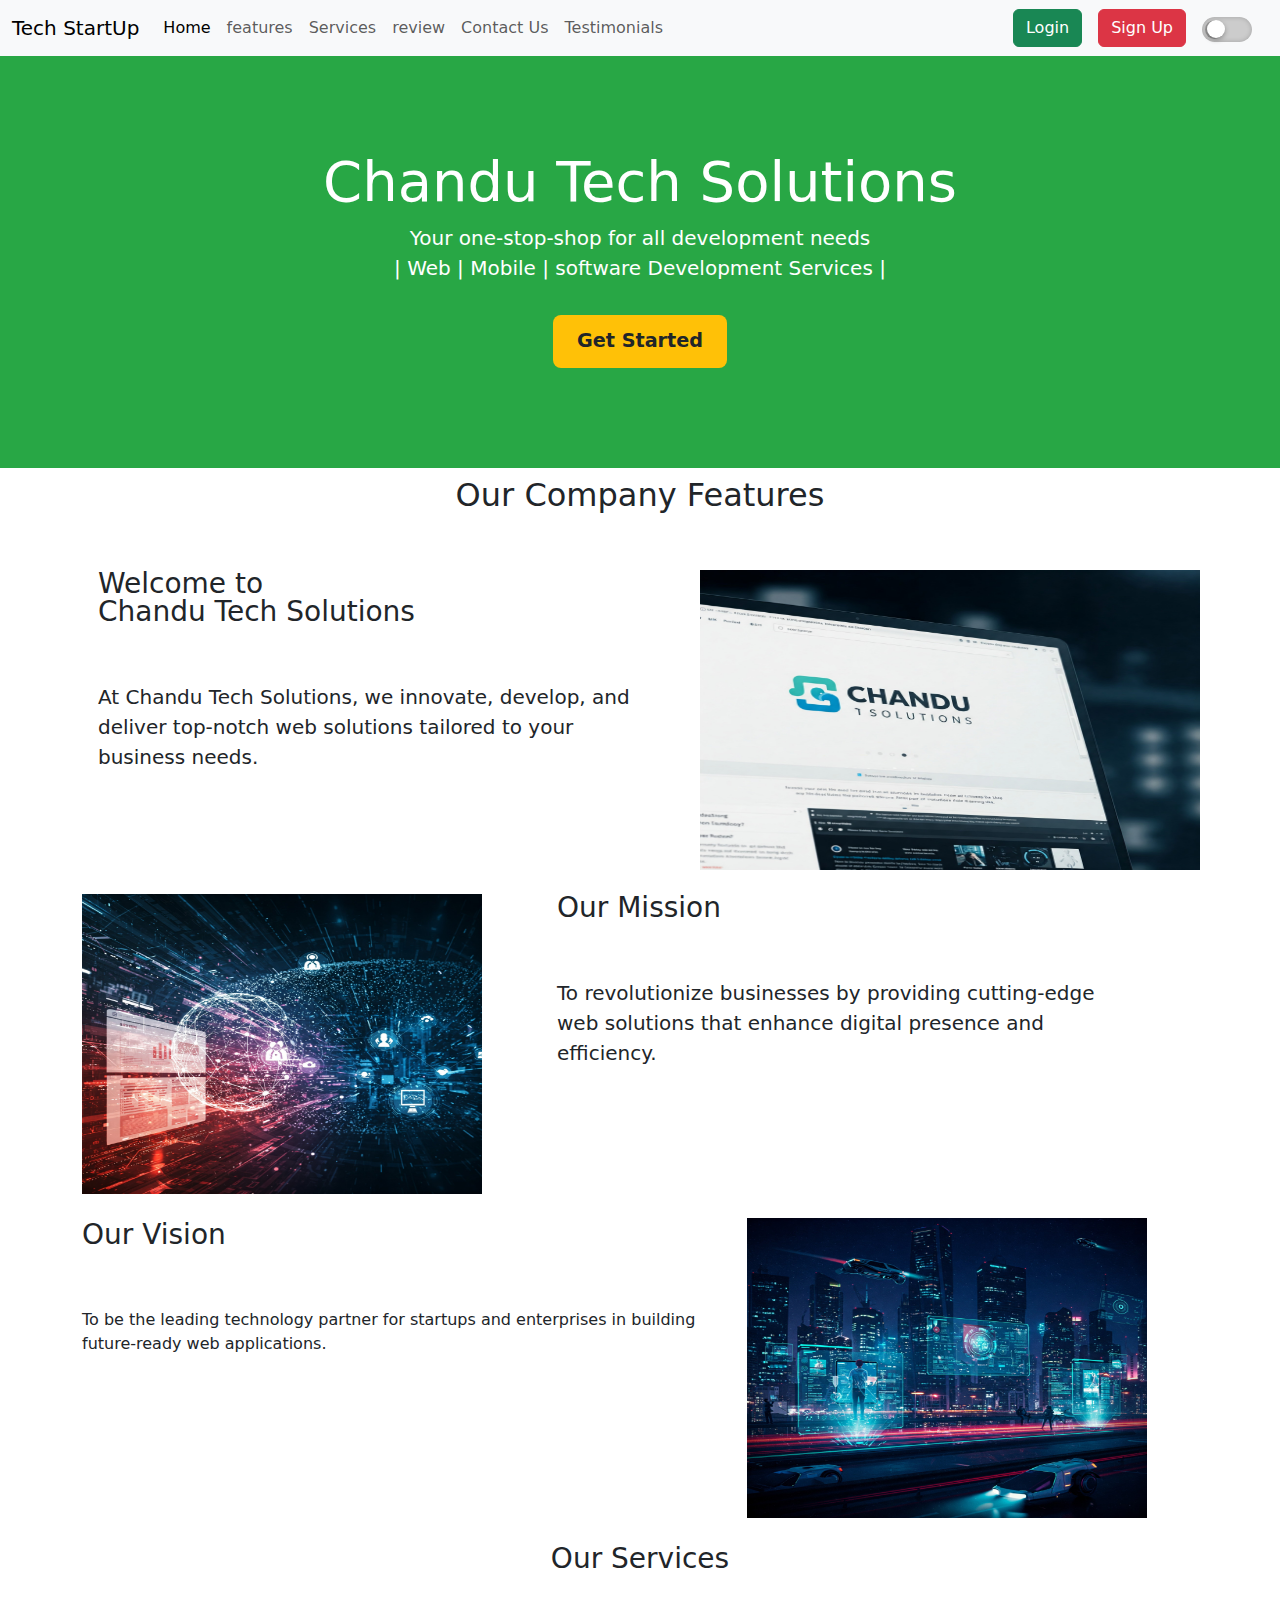
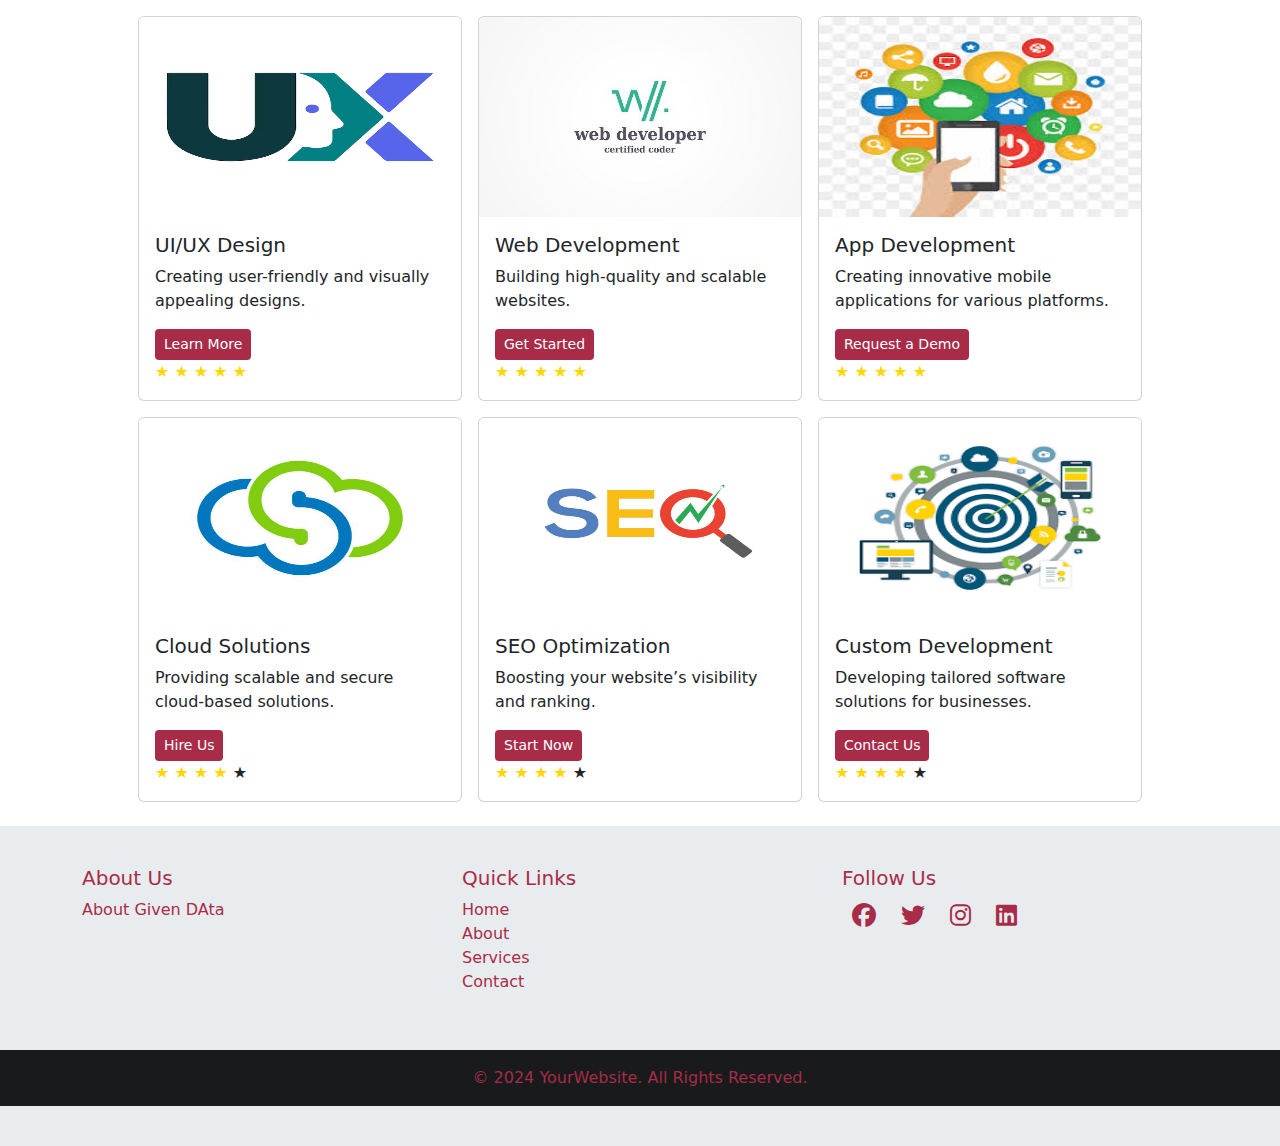
<file: index.html>
<!DOCTYPE html>
<html lang="en" data-bs-theme="" id="htmlpage">

<head>
    <meta charset="UTF-8">
    <meta name="viewport" content="width=device-width, initial-scale=1.0">
    <title>Document</title>
    <link rel="stylesheet" href="https://cdnjs.cloudflare.com/ajax/libs/font-awesome/6.4.2/css/all.min.css">
    <link href="https://cdn.jsdelivr.net/npm/bootstrap@5.3.3/dist/css/bootstrap.min.css" rel="stylesheet"
        integrity="sha384-QWTKZyjpPEjISv5WaRU9OFeRpok6YctnYmDr5pNlyT2bRjXh0JMhjY6hW+ALEwIH" crossorigin="anonymous">
    <link href="style.css" rel="stylesheet">
</head>

<body>

    <nav class="navbar navbar-expand-md  fixed-top nav-light bg-light  " id="navbar">
        <div class="container-fluid">
            <a class="navbar-brand" href="#">Tech StartUp</a>
            <button class="navbar-toggler collapsed" type="button" data-bs-toggle="collapse"
                data-bs-target="#navbarCollapse" aria-controls="navbarCollapse" aria-expanded="false"
                aria-label="Toggle navigation">
                <span class="navbar-toggler-icon"></span>
            </button>
            <div class="navbar-collapse collapse" id="navbarCollapse">
                <ul class="navbar-nav me-auto mb-2 mb-md-0">
                    <li class="nav-item">
                        <a class="nav-link active navlink" aria-current="page" href="#">Home</a>
                    </li>
                    
                    <li class="nav-item">
                        <a class="nav-link navlink" href="#features">features</a>
                    </li>
                    <li class="nav-item">
                        <a class="nav-link navlink" href="#services">Services</a>
                    </li>
                    <li class="nav-item">
                        <a class="nav-link navlink" href="rating.html">review</a>
                    </li>
                    <li class="nav-item">
                        <a class="nav-link navlink" href="contactus.html">Contact Us</a>
                    </li>
                    <li class="nav-item">
                        <a class="nav-link navlink" href="testimonial.html">Testimonials</a>
                    </li>
                </ul>
                <form class="d-flex">
                    <button class="btn btn-success mx-3" type="button" data-bs-toggle="modal"
                        data-bs-target="#loginModal">Login</button>
                    <button class="btn btn-danger" type="button" data-bs-toggle="modal"
                        data-bs-target="#signupModal">Sign Up</button>
                </form>
                <div class="form-check form-switch mx-3">
                    <input class="form-check-input " type="checkbox" id="darkModeSwitch">
                    <label class="form-check-label" for="darkModeSwitch"></label>
                </div>
            </div>
        </div>
    </nav>
    <br><br>
    <!-- Button trigger modal -->

    <!-- Modal Login -->
    <div class="modal fade " id="loginModal" tabindex="-1" aria-labelledby="loginModalLabel" aria-hidden="true">
        <div class="modal-dialog">
            <div class="modal-content">
                <div class="modal-header">
                    <h1 class="modal-title fs-5" id="exampleModalLabel">Login Form</h1>
                    <button type="button" class="btn-close" data-bs-dismiss="modal" aria-label="Close"></button>
                </div>
                <div class="modal-body">

                    <div class="mb-3">
                        <label for="exampleFormControlInput1" class="form-label" re>Email address</label>
                        <input type="email" class="form-control" id="exampleFormControlInput1">
                    </div>
                    <div class="mb-3 ">
                        <label for="inputPassword" class="col-sm-2 col-form-label">Password</label>
                        <input type="password" class="form-control" id="inputPassword">
                    </div>
                    <p>Don't have an account create one</p>
                    <button type="button" class="btn btncolor" data-bs-dismiss="modal">Login</button>

                </div>
            </div>
        </div>
    </div>
    <!-- Modal Sign up-->

    <div class="modal fade " id="signupModal" tabindex="-1" aria-labelledby="signupModalLabel" aria-hidden="true">
        <div class="modal-dialog">
            <div class="modal-content">
                <div class="modal-header">
                    <h1 class="modal-title fs-5" id="exampleModalLabel">Login Form</h1>
                    <button type="button" class="btn-close" data-bs-dismiss="modal" aria-label="Close"></button>
                </div>
                <div class="modal-body">
                    <div class="mb-3">
                        <label for="exampleFormControlInput1" class="form-label">Email address</label>
                        <input type="email" class="form-control" id="exampleFormControlInput1">
                    </div>
                    <div class="mb-3 ">
                        <label for="inputPassword" class="col-sm-2 col-form-label">Password</label>
                        <input type="password" class="form-control" id="inputPassword">
                    </div>
                    <button type="button" class=" btn btn-danger" data-bs-dismiss="modal">Sign Up</button>
                </div>
            </div>
        </div>
    </div>
    <!-- Hero Section-->
    <section class="hero-section" id="about">
        <div class="hero">
            <div>
                <h1 class="display-4">Chandu Tech Solutions</h1>
                <p class="lead">Your one-stop-shop for all development needs<br>| Web | Mobile | software Development
                    Services | </p>
                <button class="btn btn-custom mt-3" onclick="ctaClick()">Get Started</button>
            </div>
        </div>


        <!-- features Section -->

        <section class="container features-section" id="features">
            <h2 class="align-items-center my-2">Our Company Features</h2><br><br>
            <div class="row featurette my-6">
                <div class="col-md-6 mx-3">
                    <h3 class="featurette-heading fw-normal lh-1">Welcome to <br>Chandu Tech Solutions </h3>
                    <br><br>
                    <p class="lead">At Chandu Tech Solutions, we innovate, develop, and deliver top-notch web solutions
                        tailored to your business needs.</p>
                </div>
                <div class="col-md-4 mx-3">
                    <img src="chandusolutions.jpeg" alt="company logo" width="500" height="300">
                </div>
            </div>
            <div class="row featurette my-4">
                <div class="col-md-6 order-md-2">
                    <h3 class="featurette-heading fw-normal lh-1">Our Mission</h3><br><br>
                    <p class="lead">To revolutionize businesses by providing cutting-edge web solutions that enhance
                        digital presence and efficiency.</p>
                </div>
                <div class="col-md-5 order-md-1">
                    <img src="mission.jpeg" alt="our mission" width="400" height="300">
                </div>
            </div>
            <div class="row featurette my-4">
                <div class="col-md-7">
                   
                    <h3>Our Vision</h3><br><br>
                    <p>To be the leading technology partner for startups and enterprises in building future-ready web
                        applications.</p>
                </div>
                <div class="col-md-5">
                    <img src="vision.jpeg" alt="our Vision" width="400" height="300">

                </div>
            </div>
        </section>

        <!-- Services Section -->
        <div class="heading text-center my-4" id="services">
            <h3>Our Services<h3>
        </div>
        <div class="container">
            <div class="row row-cols-1 row-cols-sm-2 row-cols-md-3 g-3 mx-5 my-4">
                <div class="col">
                    <div class="card cardhover">
                        <img src="uiux.avif" class="bd-placeholder-img card-img-top" width="100%" height="200"
                            alt="UI/UX Design">
                        <div class="card-body">
                            <h5 class="card-title">UI/UX Design</h5>
                            <p class="card-text">Creating user-friendly and visually appealing designs.</p>
                            <a href="#" class="btn btn-sm btncolor">Learn More</a>
                            <br>
                            <span class="star1" data-value="1" style="color: gold;">&#9733;</span>
                            <span class="star2" data-value="2" style="color: gold;">&#9733;</span>
                            <span class="star3" data-value="3" style="color: gold;">&#9733;</span>
                            <span class="star4" data-value="4" style="color: gold;">&#9733;</span>
                            <span class="star5" data-value="5" style="color: gold;">&#9733;</span>
                        </div>
                       

                            
                        
                    </div>
                </div>

                <div class="col">
                    <div class="card cardhover">
                        <img src="web.jpg" class="bd-placeholder-img card-img-top" width="100%" height="200"
                            alt="Web Development">
                        <div class="card-body">
                            <h5 class="card-title">Web Development</h5>
                            <p class="card-text">Building high-quality and scalable websites.</p>
                            <a href="" class="btn btn-sm btncolor">Get Started</a><br>
                            <span class="star1" data-value="1" style="color: gold;">&#9733;</span>
                            <span class="star2" data-value="2" style="color: gold;">&#9733;</span>
                            <span class="star3" data-value="3" style="color: gold;">&#9733;</span>
                            <span class="star4" data-value="4" style="color: gold;">&#9733;</span>
                            <span class="star5" data-value="5" style="color: gold;">&#9733;</span>
                        </div>
                    </div>
                </div>

                <div class="col">
                    <div class="card cardhover">
                        <img src="app.jpeg" class="bd-placeholder-img card-img-top" width="100%" height="200"
                            alt="App Development">
                        <div class="card-body">
                            <h5 class="card-title">App Development</h5>
                            <p class="card-text">Creating innovative mobile applications for various platforms.</p>
                            <a href="" class="btn btn-sm btncolor">Request a Demo</a><br>
                            <span class="star1" data-value="1" style="color: gold;">&#9733;</span>
                            <span class="star2" data-value="2" style="color: gold;">&#9733;</span>
                            <span class="star3" data-value="3" style="color: gold;">&#9733;</span>
                            <span class="star4" data-value="4" style="color: gold;">&#9733;</span>
                            <span class="star5" data-value="5" style="color: gold;">&#9733;</span>
                        </div>
                    </div>
                </div>

                <div class="col">
                    <div class="card cardhover">
                        <img src="cloud.jpg" class="bd-placeholder-img card-img-top" width="100%" height="200"
                            alt="Cloud Solutions">
                        <div class="card-body">
                            <h5 class="card-title">Cloud Solutions</h5>
                            <p class="card-text">Providing scalable and secure cloud-based solutions.</p>
                            <a href="" class="btn btn-sm btncolor ">Hire Us</a>
                            <br>
                            <span class="star1" data-value="1" style="color: gold;">&#9733;</span>
                            <span class="star2" data-value="2" style="color: gold;">&#9733;</span>
                            <span class="star3" data-value="3" style="color: gold;">&#9733;</span>
                            <span class="star4" data-value="4" style="color: gold;">&#9733;</span>
                            <span class="star5" data-value="5">&#9733;</span>
                        </div>
                    </div>
                </div>

                <div class="col">
                    <div class="card cardhover">
                        <img src="seo.jpg" class="bd-placeholder-img card-img-top" width="100%" height="200"
                            alt="SEO Optimization">
                        <div class="card-body">
                            <h5 class="card-title">SEO Optimization</h5>
                            <p class="card-text">Boosting your website’s visibility and ranking.</p>
                            <a href="" class="btn btn-sm btncolor">Start Now</a><br>
                            <span class="star1" data-value="1" style="color: gold;">&#9733;</span>
                            <span class="star2" data-value="2" style="color: gold;">&#9733;</span>
                            <span class="star3" data-value="3" style="color: gold;">&#9733;</span>
                            <span class="star4" data-value="4" style="color: gold;">&#9733;</span>
                            <span class="star5" data-value="5">&#9733;</span>
                        </div>
                    </div>
                </div>

                <div class="col">
                    <div class="card cardhover">
                        <img src="customdev.png" class="bd-placeholder-img card-img-top" width="100%" height="200"
                            alt="Custom Software">
                        <div class="card-body">
                            <h5 class="card-title">Custom Development</h5>
                            <p class="card-text">Developing tailored software solutions for businesses.</p>
                            <a href="" class="btn btn-sm btncolor">Contact Us</a>
                            <br>
                            <span class="star1" data-value="1" style="color: gold;">&#9733;</span>
                            <span class="star2" data-value="2" style="color: gold;">&#9733;</span>
                            <span class="star3" data-value="3" style="color: gold;">&#9733;</span>
                            <span class="star4" data-value="4" style="color: gold;">&#9733;</span>
                            <span class="star5" data-value="5">&#9733;</span>
                        </div>
                    </div>
                </div>
            </div>
        </div>


        <!-- Footer Section-->
        <footer class="footer text-center text-lg-start" id="footerid">
            <div class="container">
                <div class="row">
                    <!-- About Section -->
                    <div class="col-lg-4 col-md-6 mb-4">
                        <h5>About Us</h5>
                        <p>About Given DAta</p>
                    </div>

                    <!-- Useful Links -->
                    <div class="col-lg-4 col-md-6 mb-4">
                        <h5>Quick Links</h5>
                        <ul class="list-unstyled">
                            <li><a href="#">Home</a></li>
                            <li><a href="#">About</a></li>
                            <li><a href="#">Services</a></li>
                            <li><a href="#">Contact</a></li>
                        </ul>
                    </div>

                    <!-- Social Media Links -->
                    <div class="col-lg-4 col-md-12">
                        <h5>Follow Us</h5>
                        <div class="social-icons">
                            <a href="#"><i class="fab fa-facebook"></i></a>
                            <a href="#"><i class="fab fa-twitter"></i></a>
                            <a href="#"><i class="fab fa-instagram"></i></a>
                            <a href="#"><i class="fab fa-linkedin"></i></a>
                        </div>
                    </div>
                </div>
            </div>

            <!-- Copyright -->
            <div class="text-center py-3 mt-3" style="background: #181a1b; " id="divmiddleline">
                © 2024 YourWebsite. All Rights Reserved.
            </div>
        </footer>

        <script src="https://cdn.jsdelivr.net/npm/bootstrap@5.3.3/dist/js/bootstrap.bundle.min.js"
            integrity="sha384-YvpcrYf0tY3lHB60NNkmXc5s9fDVZLESaAA55NDzOxhy9GkcIdslK1eN7N6jIeHz"
            crossorigin="anonymous"></script>
</body>

</html>


<script>
    function ctaClick() {
        alert("Thank you for showing interest! Stay tuned for more.");
    }
    const html = document.getElementById("htmlpage");
    const checkbox = document.getElementById("darkModeSwitch");
    const nav = document.getElementById("navbar")
    const footercolor=document.getElementById("footerid");
    checkbox.addEventListener("change", () => {
        if (checkbox.checked) {
            html.setAttribute("data-bs-theme", "dark");
            nav.classList.add("nav-dark");
            nav.classList.add("bg-dark");
            nav.classList.remove("nav-light");
            nav.classList.remove("bg-light");
            footercolor.style.backgroundColor ="#2e3033"

        } else {
            html.setAttribute("data-bs-theme", "light");
            nav.classList.add("nav-light");
            nav.classList.add("bg-light");
            nav.classList.remove("nav-dark");
            nav.classList.remove("bg-dark");
            footercolor.style.backgroundColor ="#e9ecef" ;
        }
    });


</script>

<script src="https://cdn.jsdelivr.net/npm/bootstrap@5.3.0/dist/js/bootstrap.bundle.min.js"></script>








<script src="https://cdn.jsdelivr.net/npm/bootstrap@5.3.3/dist/js/bootstrap.bundle.min.js"
    integrity="sha384-YvpcrYf0tY3lHB60NNkmXc5s9fDVZLESaAA55NDzOxhy9GkcIdslK1eN7N6jIeHz"
    crossorigin="anonymous"></script>
</body>
</file>
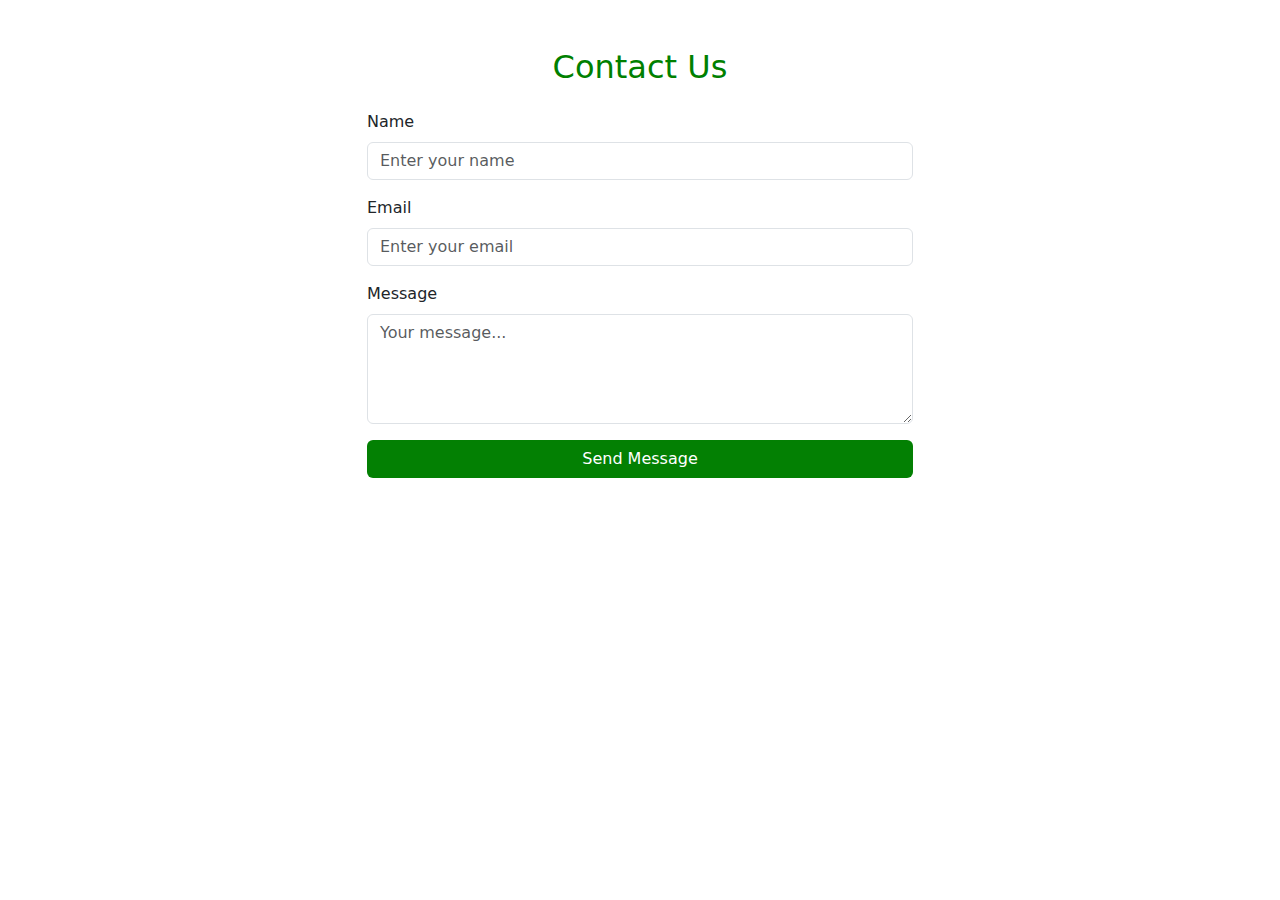
<file: contactus.html>
<!DOCTYPE html>
<html lang="en">
<head>
    <meta charset="UTF-8">
    <meta name="viewport" content="width=device-width, initial-scale=1.0">
    <title>Contact Us</title>
    <link href="https://cdn.jsdelivr.net/npm/bootstrap@5.3.3/dist/css/bootstrap.min.css" rel="stylesheet">
    <style>
        .form-control:focus, .btn:focus , .form-check:focus{
        border-color: rgb(7, 143, 7) !important; /* Change border color */
        box-shadow: 0 0 5px green !important; /* Change the glow effect */
        outline: none !important;
    }
    h2{
        color: green;
    }
    .btncolor{
    background-color: rgb(3, 128, 3);
    color: white;
}
.btncolor:hover{
    background-color: rgb(15, 172, 15);
}
    </style>
    
</head>
<body>
    <div class="container mt-5">
        <h2 class="text-center mb-4">Contact Us</h2>
        <div class="row justify-content-center">
            <div class="col-md-6">
                <form>
                    <div class="mb-3">
                        <label for="name" class="form-label">Name</label>
                        <input type="text" class="form-control" id="name" placeholder="Enter your name" required>
                    </div>
                    <div class="mb-3">
                        <label for="email" class="form-label">Email</label>
                        <input type="email" class="form-control" id="email" placeholder="Enter your email" required>
                    </div>
                    <div class="mb-3">
                        <label for="message" class="form-label">Message</label>
                        <textarea class="form-control" id="message" rows="4" placeholder="Your message..." required></textarea>
                    </div>
                    <button type="submit" class="btn btncolor w-100">Send Message</button>
                </form>
            </div>
        </div>
    </div>

    <script src="https://cdn.jsdelivr.net/npm/bootstrap@5.3.3/dist/js/bootstrap.bundle.min.js"></script>
</body>
</html>
</file>
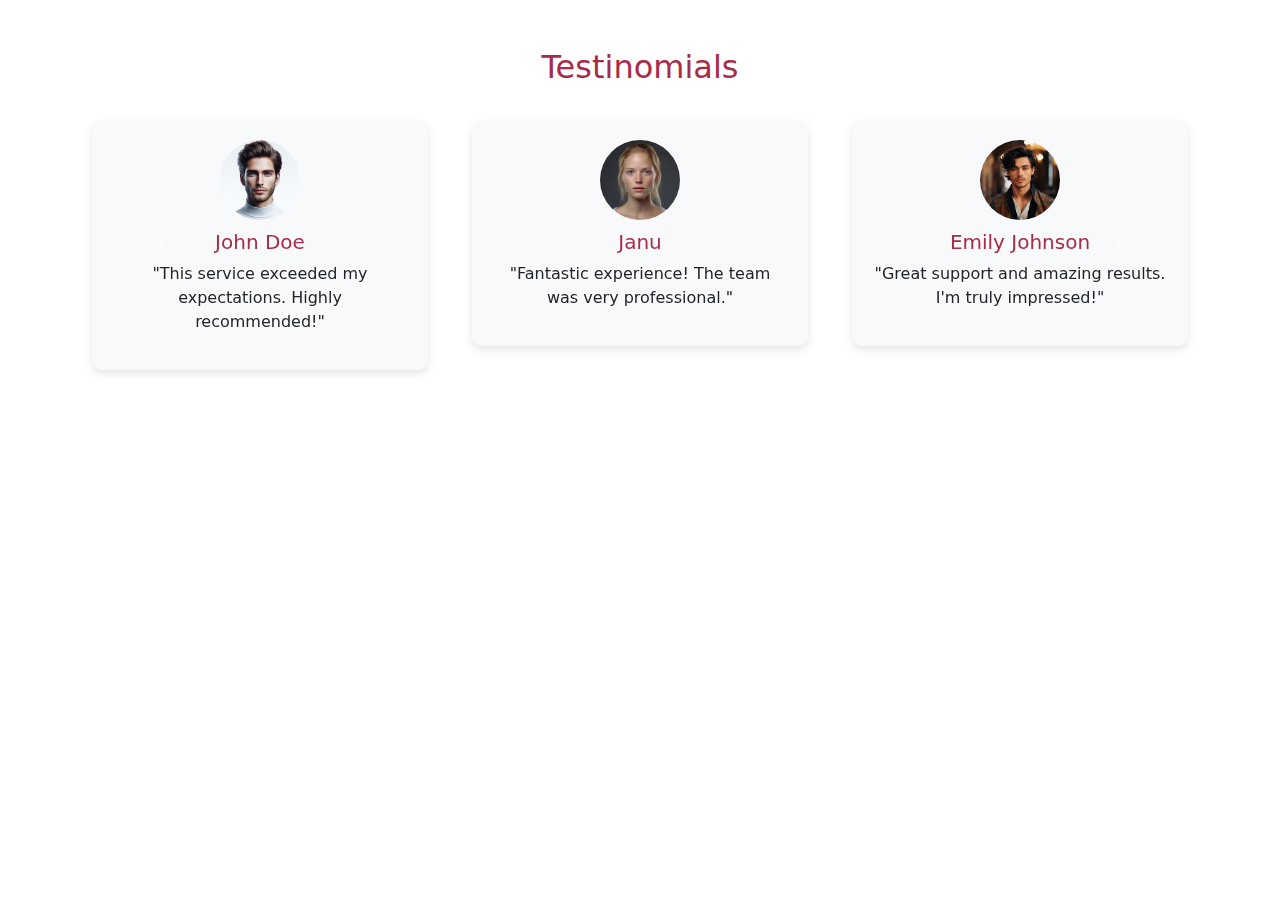
<file: testimonial.html>
<!DOCTYPE html>
<html lang="en">
<head>
    <meta charset="UTF-8">
    <meta name="viewport" content="width=device-width, initial-scale=1.0">
    <title>Testimonials Carousel</title>
    <link href="https://cdn.jsdelivr.net/npm/bootstrap@5.3.0/dist/css/bootstrap.min.css" rel="stylesheet">
    <style>
        .testimonial-card {
            background: #f8f9fa;
            border-radius: 10px;
            padding: 20px;
            box-shadow: 0 4px 8px rgba(0, 0, 0, 0.1);
            text-align: center;
            margin: 10px;
        }
        .testimonial-card img {
            width: 80px;
            height: 80px;
            border-radius: 50%;
            margin-bottom: 10px;
        }
        h2,h5{
            color: #a82c48;
        }
    </style>
</head>
<body>

<div class="container my-5">
    <h2 class="text-center mb-4">Testinomials</h2>
    <div id="testimonialCarousel" class="carousel slide" data-bs-ride="carousel">
        <div class="carousel-inner">
            <div class="carousel-item active">
                <div class="row">
                    <div class="col-md-4">
                        <div class="testimonial-card">
                            <img src="t1.avif" alt="User">
                            <h5>John Doe</h5>
                            <p>"This service exceeded my expectations. Highly recommended!"</p>
                        </div>
                    </div>
                    <div class="col-md-4">
                        <div class="testimonial-card">
                            <img src="t2.jpeg" alt="User">
                            <h5>Janu </h5>
                            <p>"Fantastic experience! The team was very professional."</p>
                        </div>
                    </div>
                    <div class="col-md-4">
                        <div class="testimonial-card">
                            <img src="t3.jpeg" alt="User">
                            <h5>Emily Johnson</h5>
                            <p>"Great support and amazing results. I'm truly impressed!"</p>
                        </div>
                    </div>
                </div>
            </div>
            <div class="carousel-item">
                <div class="row">
                    <div class="col-md-4">
                        <div class="testimonial-card">
                            <img src="t4.jpeg" alt="User">
                            <h5>smriti aggarval</h5>
                            <p>"Absolutely loved the service! Will use it again."</p>
                        </div>
                    </div>
                    <div class="col-md-4">
                        <div class="testimonial-card">
                            <img src="t5.jpeg" alt="User">
                            <h5>Sara shruthi</h5>
                            <p>"A game-changer for my business. Highly recommended!"</p>
                        </div>
                    </div>
                    <div class="col-md-4">
                        <div class="testimonial-card">
                            <img src="t6.jpeg" alt="User">
                            <h5>David Lee</h5>
                            <p>"Excellent customer support and quality service!"</p>
                        </div>
                    </div>
                </div>
            </div>
        </div>
        
        <button class="carousel-control-prev" type="button" data-bs-target="#testimonialCarousel" data-bs-slide="prev">
            <span class="carousel-control-prev-icon" aria-hidden="true"></span>
        </button>
        <button class="carousel-control-next" type="button" data-bs-target="#testimonialCarousel" data-bs-slide="next">
            <span class="carousel-control-next-icon" aria-hidden="true"></span>
        </button>
    </div>
</div>

<script src="https://cdn.jsdelivr.net/npm/bootstrap@5.3.0/dist/js/bootstrap.bundle.min.js"></script>
</body>
</html>
</file>
<file: style.css>
/* hero section styling */

.hero {
    background-color: #28a745; /* Green background */
    color: white;
    text-align: center;
    padding: 100px 20px;
}
.btn-custom {
    background-color: #ffc107;
    border: none;
    padding: 12px 24px;
    font-size: 1.2rem;
    font-weight: bold;
    border-radius: 8px;
}
h2{
    text-align: center;
}
.btn-custom:hover {
    background-color: #ffca28;
}

/* Navbar Styling */
.navbar-nav .nav-link .navbar-brand{
    color:#a82c48 !important;  
}
/* Customizing the toggle switch */
.form-switch .form-check-input {
    width: 50px;
    height: 25px;
    background-color: #ccc;
    border-radius: 25px;
    border: none;
    transition: all 0.3s ease-in-out;
    position: relative;
    box-shadow: inset 0 0 5px rgba(0, 0, 0, 0.2);
}


.form-switch .form-check-input:checked {
    background-color: #4CAF50;
}

/* Custom slider effect */
.form-switch .form-check-input::before {
    content: "";
    position: absolute;
    width: 18px;
    height: 18px;
    background: white;
    border-radius: 50%;
    top: 50%;
    left: 5px;
    transform: translateY(-50%);
    transition: all 0.3s ease-in-out;
    box-shadow: 0 2px 5px rgba(0, 0, 0, 0.3);
}

/* Move toggle button when checked */
.form-switch .form-check-input:checked::before {
    left: 27px;
}

/* Adding hover effect */
.form-switch .form-check-input:hover {
    cursor: pointer;
    opacity: 0.8;
}
.form-control:focus, .btn:focus , .form-check:focus{
    border-color: #a82c48 !important; /* Change border color */
    box-shadow: 0 0 5px#a82c48 !important; /* Change the glow effect */
    outline: none !important;
}
.btncolor{
    background-color: #a82c48;
    color: white;
}
.btncolor:hover{
    background-color: #a82c48;
}

/* Nav styling ending*/
/* section features */

/* Footer Styling */
        /* Footer Styling */
        .footer {
            background-color: #e9ecef;
            color: #a82c48;
            padding: 40px 0;
        }
        .footer a {
            color:#a82c48;
            text-decoration: none;
        }
        .footer a:hover {
            color: rgb(12, 136, 12);
        }
        .social-icons a {
            font-size: 24px;
            margin: 0 10px;
            color: #a82c48;
            transition: color 0.3s ease-in-out;
        }
        .social-icons .fab:hover {
            color: rgb(12, 136, 12);
            transform: translateY(-4px);
            
        }
        
        .team{
            margin-left: 10%;
        }
</file>
